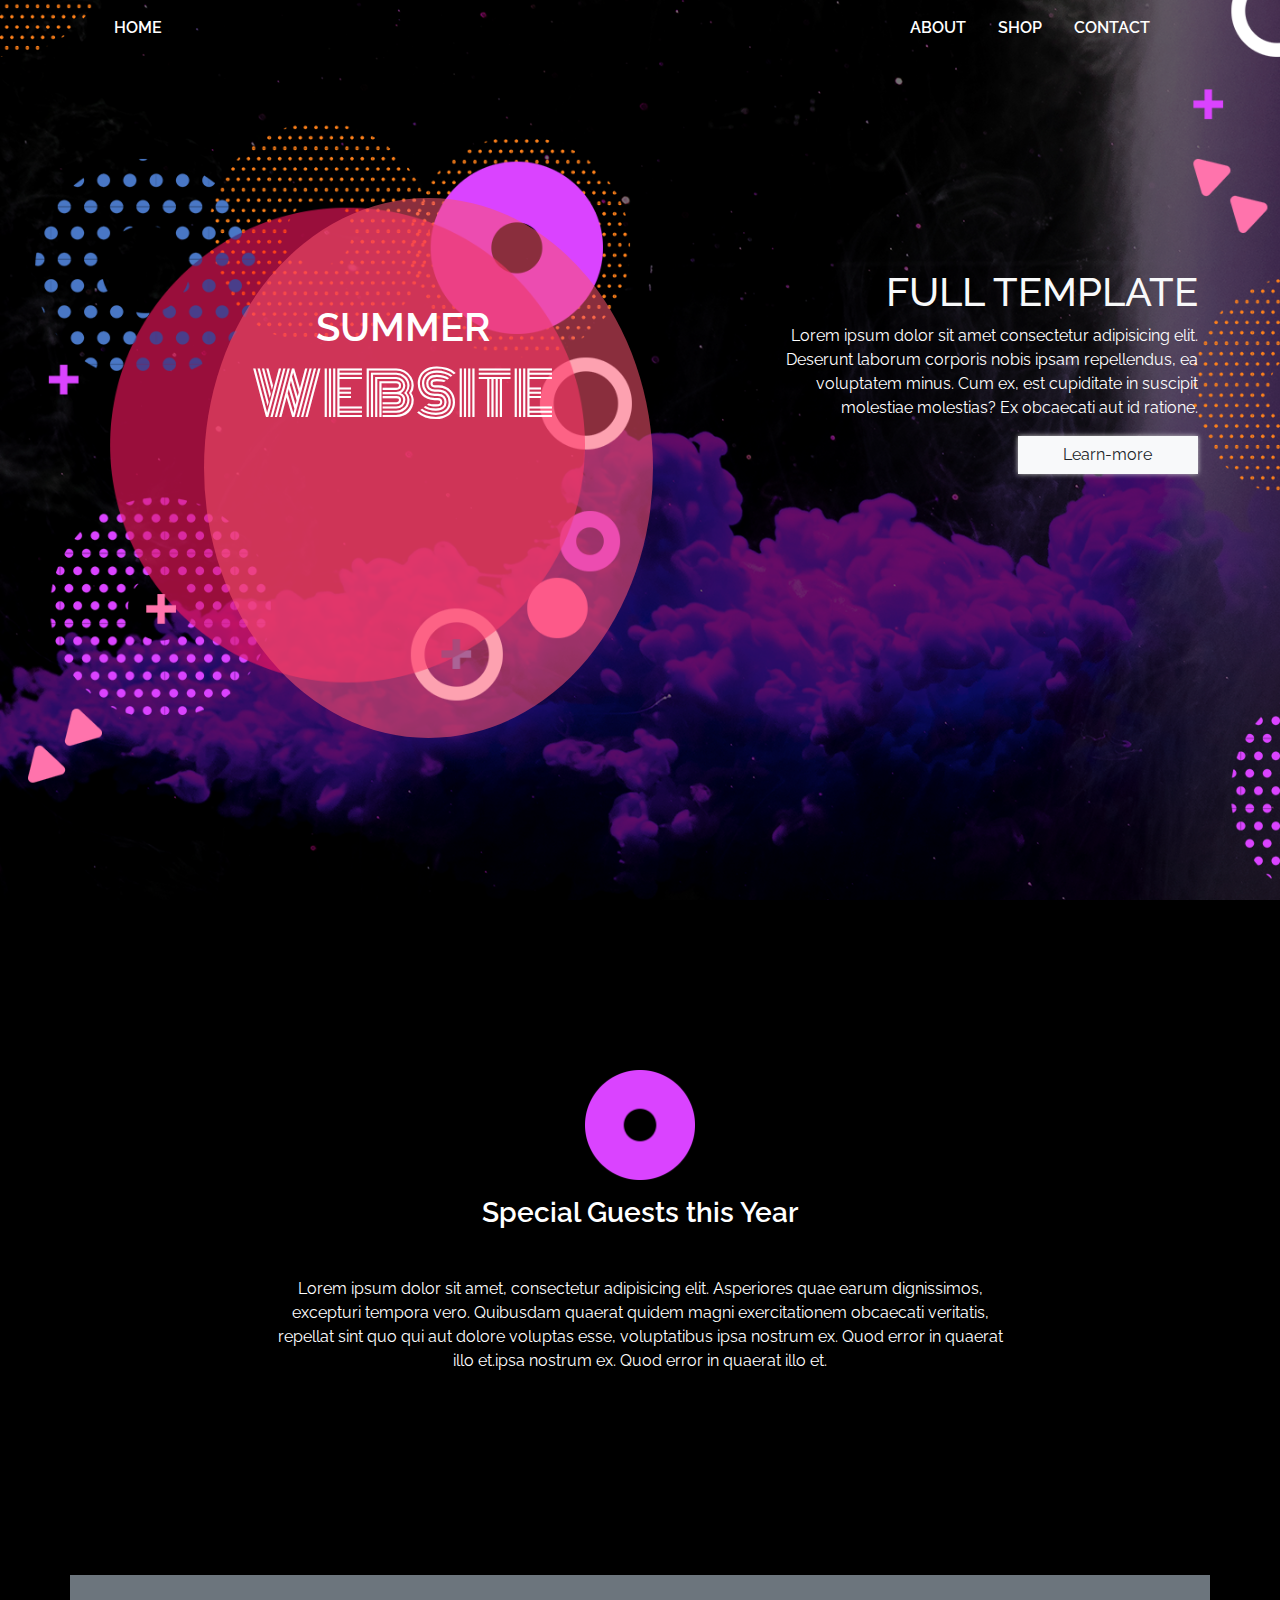
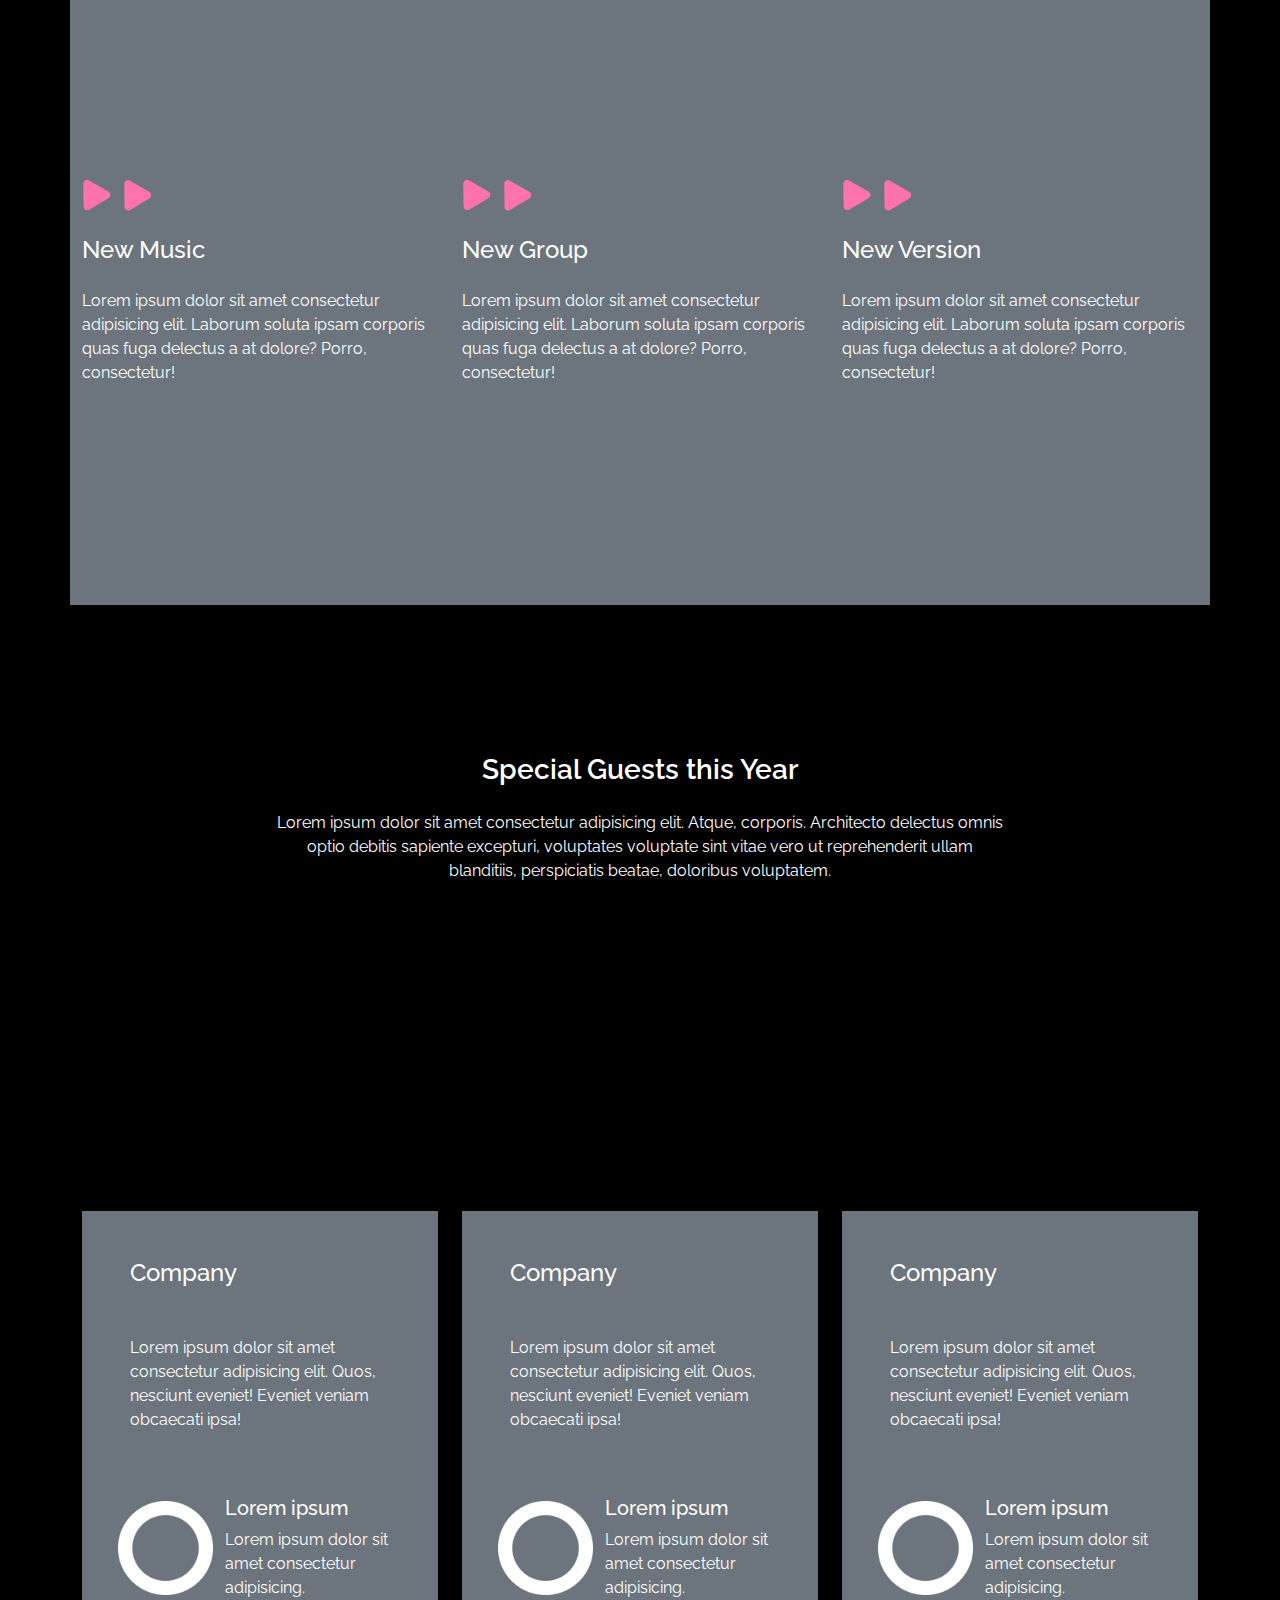
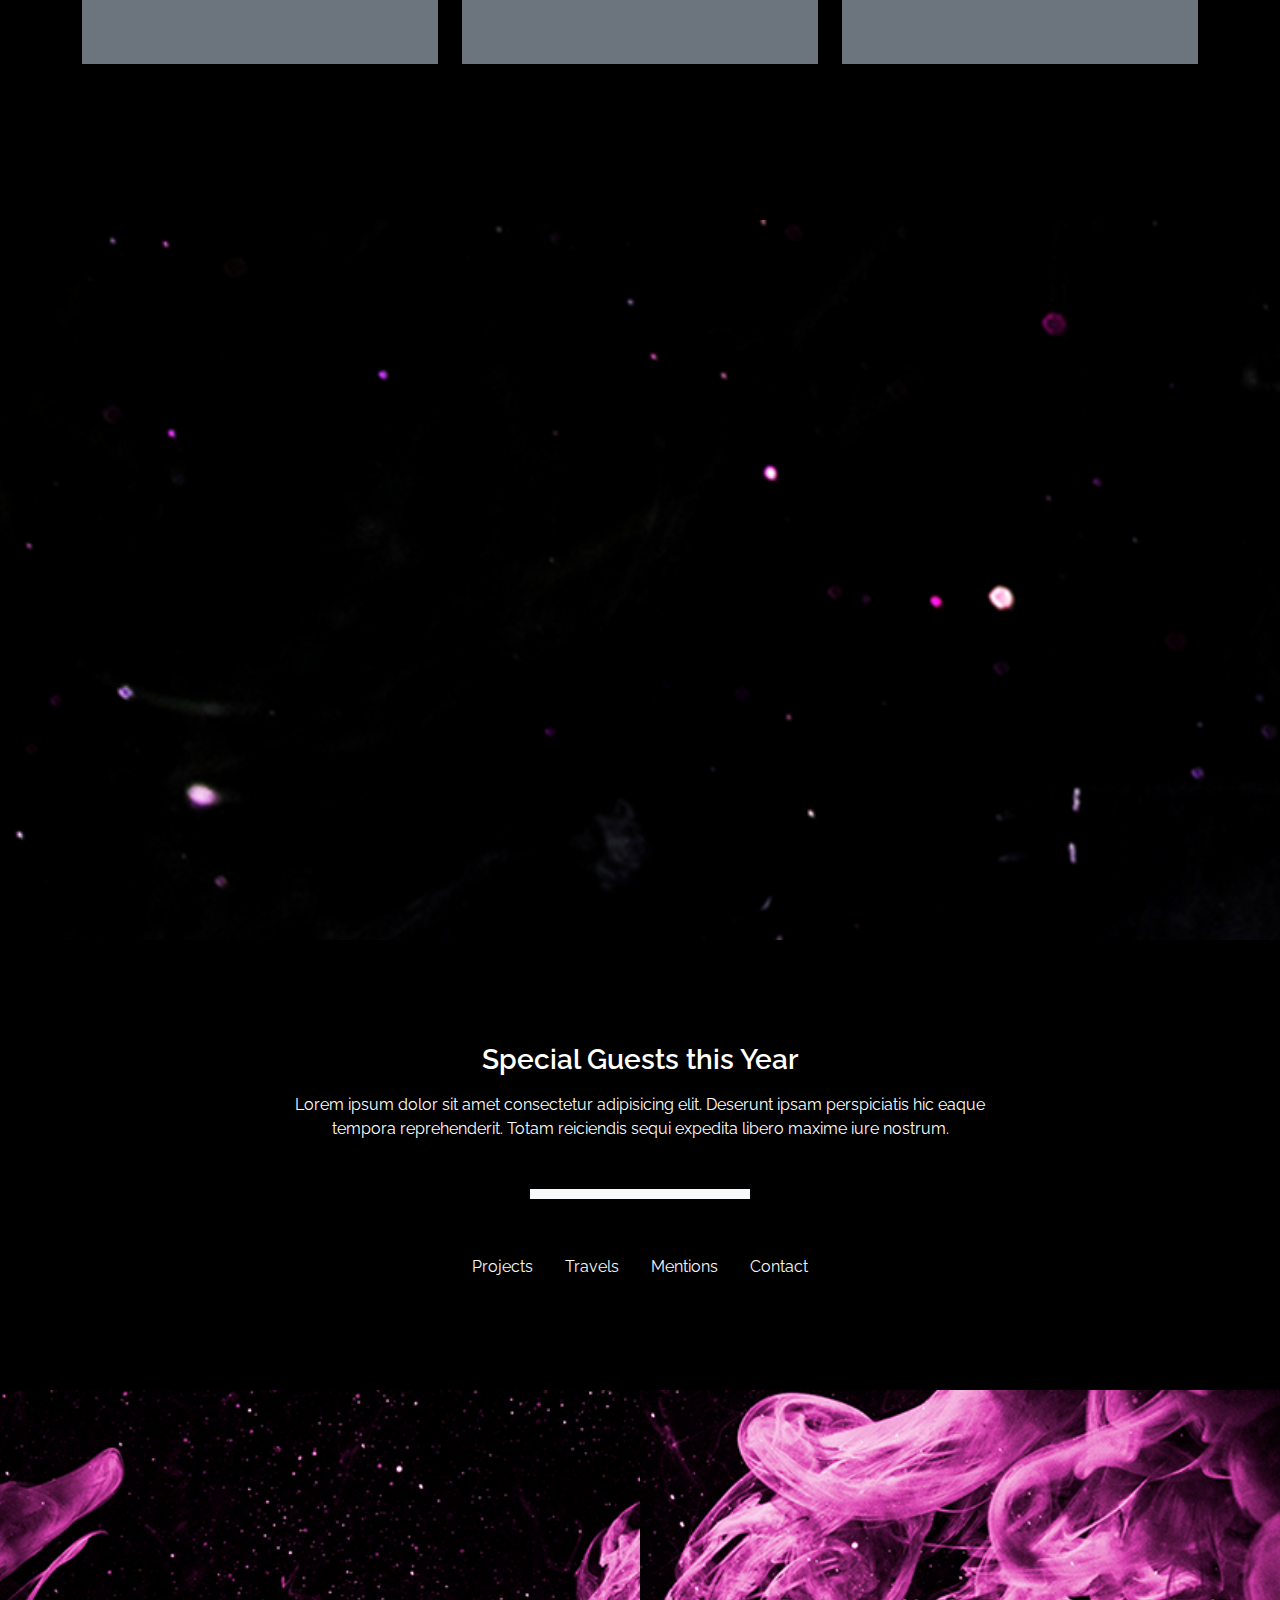
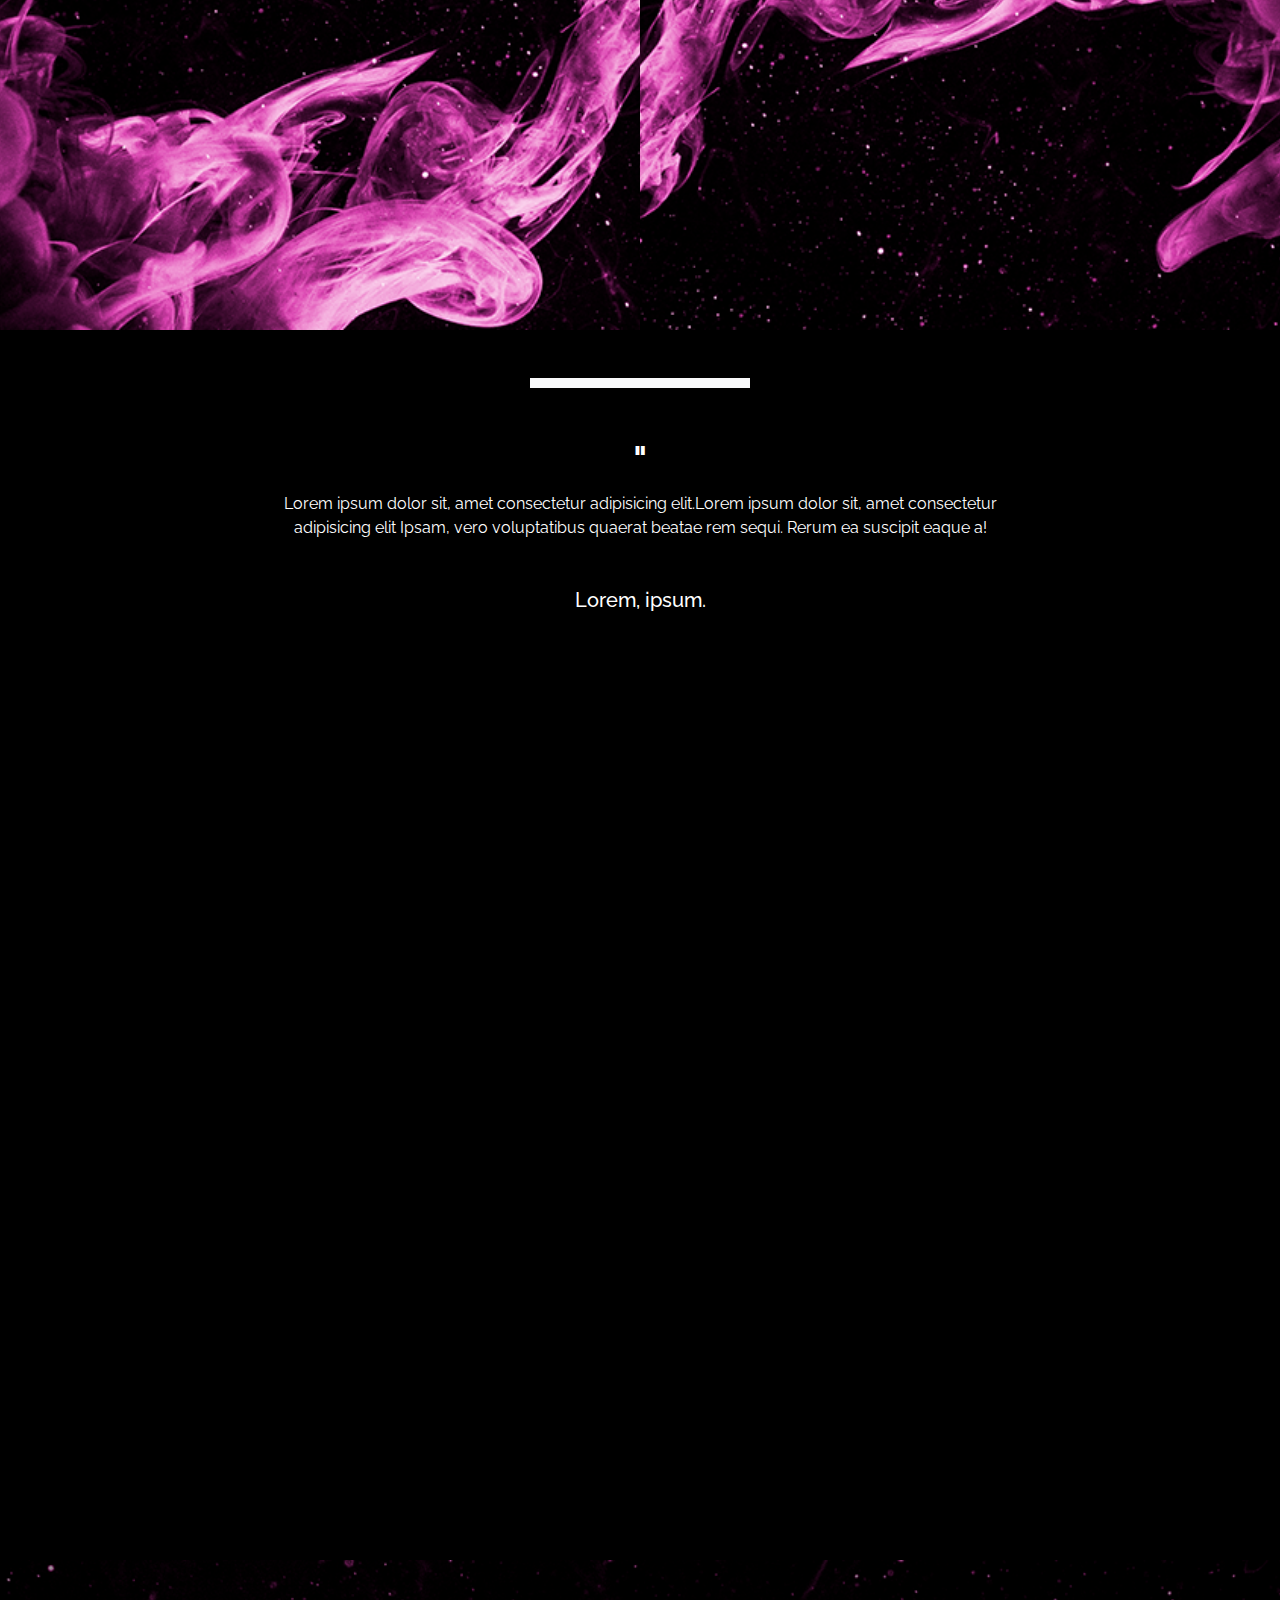
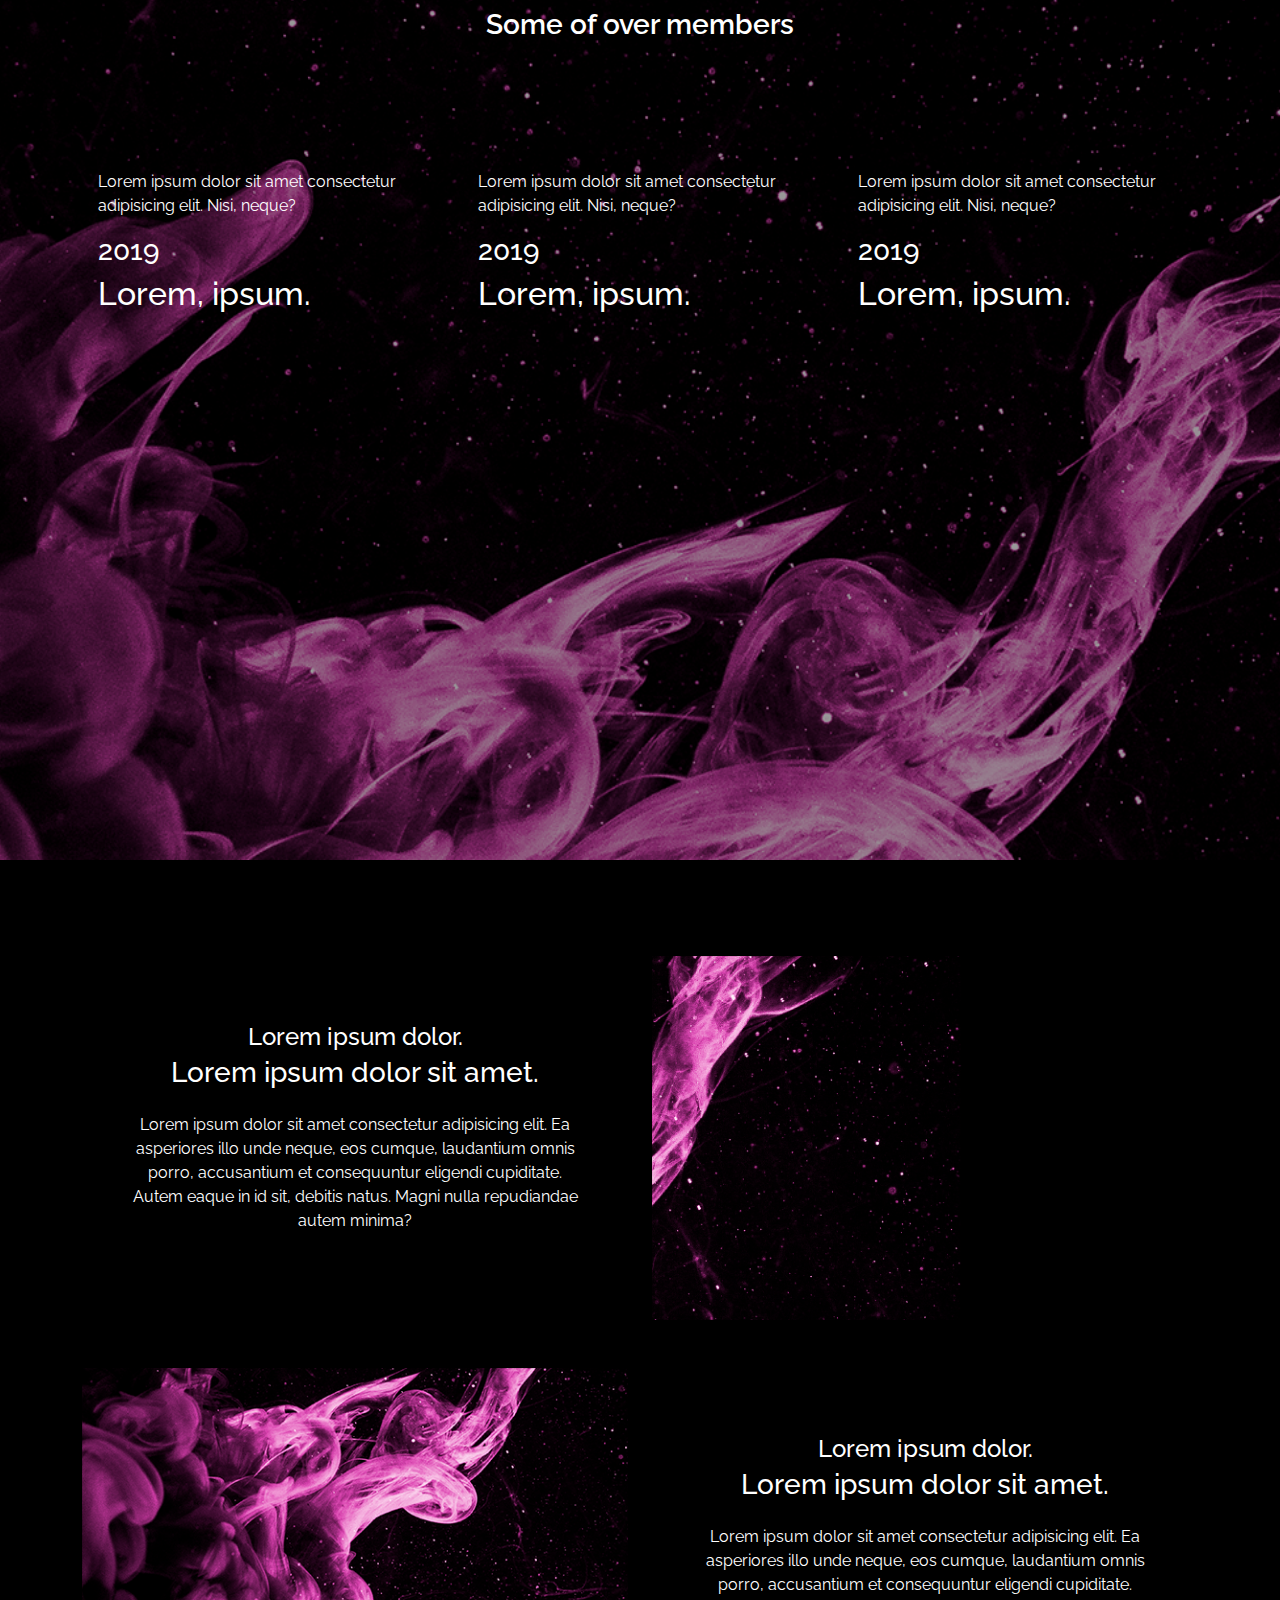
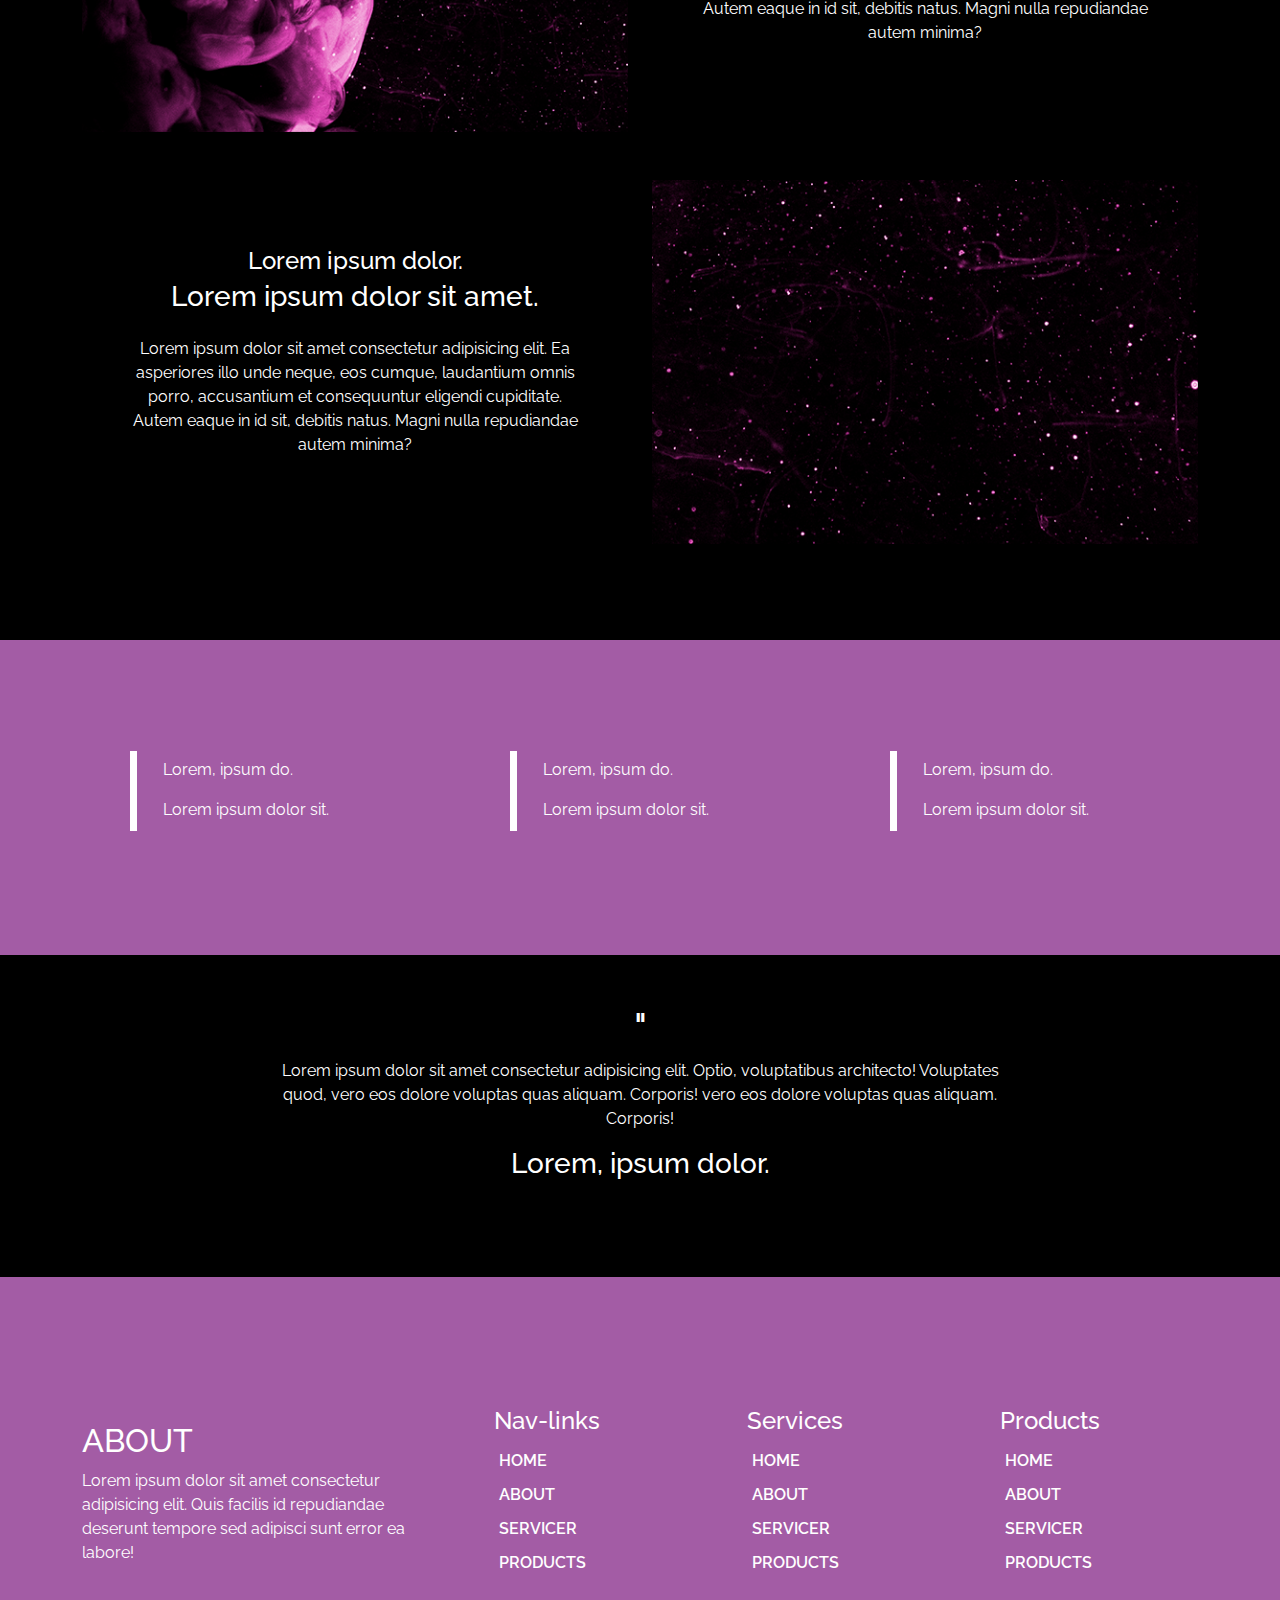
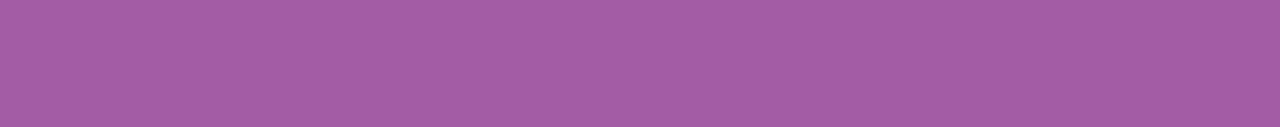
<file: index.html>
<!DOCTYPE html>
<html lang="en">
  <head>
    <meta charset="UTF-8" />
    <meta http-equiv="X-UA-Compatible" content="IE=edge" />
    <meta name="viewport" content="width=device-width, initial-scale=1.0" />
    <link rel="preconnect" href="https://fonts.googleapis.com" />
    <link rel="preconnect" href="https://fonts.gstatic.com" crossorigin />
    <link
      rel="stylesheet"
      href="https://cdn.jsdelivr.net/npm/bootstrap@5.2.3/dist/css/bootstrap.min.css"
    />
    <link
      href="https://fonts.googleapis.com/css2?family=Monoton&family=Raleway:wght@400;500;600;700&display=swap"
      rel="stylesheet"
    />
    <link rel="stylesheet" href="./global.css" />
    <link
      rel="stylesheet"
      href="https://cdn.jsdelivr.net/npm/bootstrap-icons@1.10.2/font/bootstrap-icons.css"
      integrity="sha384-b6lVK+yci+bfDmaY1u0zE8YYJt0TZxLEAFyYSLHId4xoVvsrQu3INevFKo+Xir8e"
      crossorigin="anonymous"
    />
    <title>Document</title>
  </head>
  <body>
    <div class="app-hero">
      <div class="hero-overlay"></div>
      <div class="container-fluid app-hero-2">
        <div class="container home-container">
          <div class="row align-items-center">
            <div class="col-lg col-md col-sm-3 col-2">
              <ul class="nav align-items-center">
                <li class="nav-link">
                  <a class="nav-link text-decoration-none">HOME</a>
                </li>
              </ul>
            </div>
            <div class="col-lg col-md col-sm col-10">
              <div>
                <ul class="nav justify-content-end align-items-center">
                  <li class="nav-item">
                    <a href="" class="nav-link">ABOUT</a>
                  </li>
                  <li class="nav-item"><a href="" class="nav-link">SHOP</a></li>
                  <li class="nav-item">
                    <a href="" class="nav-link">CONTACT</a>
                  </li>
                  <li class="nav-item">
                    <a href="" class="nav-link"
                      ><i class="bi bi-list text-light fs-2"></i
                    ></a>
                  </li>
                </ul>
              </div>
            </div>
          </div>
        </div>
        <div class="container-lg hero-content">
          <div class="row">
            <div class="col-lg-7 col-md-7 text-center">
              <div class="headings-parent">
                <h2 class="heading-1">SUMMER</h2>
                <h1 class="heading-2">WEBSITE</h1>
              </div>
            </div>
            <div class="col-lg-5 col-md-5">
              <div class="text-end">
                <h1 class="text-light">FULL TEMPLATE</h1>
                <p>
                  Lorem ipsum dolor sit amet consectetur adipisicing elit.<br />
                  Deserunt laborum corporis nobis ipsam repellendus, ea<br />
                  voluptatem minus. Cum ex, est cupiditate in suscipit<br />
                  molestiae molestias? Ex obcaecati aut id ratione.
                </p>
                <button class="btn bg-light">Learn-more</button>
              </div>
            </div>
          </div>
        </div>
      </div>
    </div>
    <div class="container-fluid about-sec">
      <div class="container-lg">
        <div class="row">
          <div class="col-8 mx-auto text-center">
            <div class="">
              <img class="card-img my-3" src="./images/about-vec.png" alt="" />
              <h3 class="app-heading">Special Guests this Year</h3>
              <p class="my-5">
                Lorem ipsum dolor sit amet, consectetur adipisicing elit.
                Asperiores quae earum dignissimos, excepturi tempora vero.
                Quibusdam quaerat quidem magni exercitationem obcaecati
                veritatis, repellat sint quo qui aut dolore voluptas esse,
                voluptatibus ipsa nostrum ex. Quod error in quaerat illo et.ipsa
                nostrum ex. Quod error in quaerat illo et.
              </p>
            </div>
          </div>
        </div>
      </div>
    </div>
    <div class="container cards-sec">
      <div class="row bg-secondary">
        <div class="col-lg-4 col-md-4 col-sm-5 mx-auto col-10">
          <div class="sec-three-card">
            <div class="">
              <img alt="" class="sec-three-img" src="./images/sec-3-vec.png" />
              <h4 class="my-4">New Music</h4>
            </div>
            <div>
              <p>
                Lorem ipsum dolor sit amet consectetur adipisicing elit. Laborum
                soluta ipsam corporis quas fuga delectus a at dolore? Porro,
                consectetur!
              </p>
            </div>
          </div>
        </div>
        <div class="col-lg-4 col-md-4 col-sm-5 mx-auto col-10">
          <div class="sec-three-card">
            <div class="">
              <img alt="" class="sec-three-img" src="./images/sec-3-vec.png" />
              <h4 class="my-4">New Group</h4>
            </div>
            <div>
              <p>
                Lorem ipsum dolor sit amet consectetur adipisicing elit. Laborum
                soluta ipsam corporis quas fuga delectus a at dolore? Porro,
                consectetur!
              </p>
            </div>
          </div>
        </div>
        <div class="col-lg-4 col-md-4 col-sm-5 mx-auto col-10">
          <div class="sec-three-card">
            <div class="">
              <img alt="" class="sec-three-img" src="./images/sec-3-vec.png" />
              <h4 class="my-4">New Version</h4>
            </div>
            <div>
              <p>
                Lorem ipsum dolor sit amet consectetur adipisicing elit. Laborum
                soluta ipsam corporis quas fuga delectus a at dolore? Porro,
                consectetur!
              </p>
            </div>
          </div>
        </div>
      </div>
    </div>
    <div class="container-fluid cards-sec-2">
      <div class="container">
        <div class="row row1">
          <div class="col-8 mx-auto text-center">
            <div class="">
              <h3 class="app-heading">Special Guests this Year</h3>
              <p class="my-4">
                Lorem ipsum dolor sit amet consectetur adipisicing elit. Atque,
                corporis. Architecto delectus omnis optio debitis sapiente
                excepturi, voluptates voluptate sint vitae vero ut reprehenderit
                ullam blanditiis, perspiciatis beatae, doloribus voluptatem.
              </p>
            </div>
          </div>
        </div>
        <div class="row row2">
          <div class="col-lg-4 col-md-4 col-sm-5 mx-auto col-10">
            <div class="p-5 bg-secondary">
              <div class="">
                <h4>Company</h4>
                <p class="my-5">
                  Lorem ipsum dolor sit amet consectetur adipisicing elit. Quos,
                  nesciunt eveniet! Eveniet veniam obcaecati ipsa!
                </p>
              </div>
              <div class="row align-items-center">
                <div class="col-4 col-md-4 p-0">
                  <div class="">
                    <img src="./images/sec-4-vec.png" alt="" class="card-img" />
                  </div>
                </div>
                <div class="col-8 col-md-8 pt-3">
                  <h5>Lorem ipsum</h5>
                  <p>Lorem ipsum dolor sit amet consectetur adipisicing.</p>
                </div>
              </div>
            </div>
          </div>
          <div class="col-lg-4 col-md-4 col-sm-5 mx-auto col-10">
            <div class="p-5 bg-secondary">
              <div class="">
                <h4>Company</h4>
                <p class="my-5">
                  Lorem ipsum dolor sit amet consectetur adipisicing elit. Quos,
                  nesciunt eveniet! Eveniet veniam obcaecati ipsa!
                </p>
              </div>
              <div class="row align-items-center">
                <div class="col-4 p-0">
                  <div class="">
                    <img src="./images/sec-4-vec.png" alt="" class="card-img" />
                  </div>
                </div>
                <div class="col-8 pt-3">
                  <h5>Lorem ipsum</h5>
                  <p>Lorem ipsum dolor sit amet consectetur adipisicing.</p>
                </div>
              </div>
            </div>
          </div>
          <div class="col-lg-4 col-md-4 col-sm-5 mx-auto col-10">
            <div class="p-5 bg-secondary">
              <div class="">
                <h4>Company</h4>
                <p class="my-5">
                  Lorem ipsum dolor sit amet consectetur adipisicing elit. Quos,
                  nesciunt eveniet! Eveniet veniam obcaecati ipsa!
                </p>
              </div>
              <div class="row align-items-center">
                <div class="col-4 p-0">
                  <div class="">
                    <img src="./images/sec-4-vec.png" alt="" class="card-img" />
                  </div>
                </div>
                <div class="col pt-3">
                  <h5>Lorem ipsum</h5>
                  <p>Lorem ipsum dolor sit amet consectetur adipisicing.</p>
                </div>
              </div>
            </div>
          </div>
        </div>
      </div>
    </div>
    <div class="container-fluid img-section"></div>
    <div class="container-fluid">
      <div class="container">
        <div class="row middle-nav-sec">
          <div class="col-8 mx-auto text-center">
            <div>
              <h3 class="app-heading">Special Guests this Year</h3>
              <p class="my-3">
                Lorem ipsum dolor sit amet consectetur adipisicing elit.
                Deserunt ipsam perspiciatis hic eaque tempora reprehenderit.
                Totam reiciendis sequi expedita libero maxime iure nostrum.
              </p>
            </div>
            <div class="my-5 heading-underline bg-light mx-auto"></div>
            <div>
              <ul class="nav justify-content-center align-items-center">
                <li class="nav-item">
                  <a class="nav-link text-light text-decoration-none"
                    >Projects</a
                  >
                </li>
                <li class="nav-item">
                  <a class="nav-link text-light text-decoration-none"
                    >Travels</a
                  >
                </li>
                <li class="nav-item">
                  <a class="nav-link text-light text-decoration-none"
                    >Mentions</a
                  >
                </li>
                <li class="nav-item">
                  <a class="nav-link text-light text-decoration-none"
                    >Contact</a
                  >
                </li>
              </ul>
            </div>
          </div>
        </div>
      </div>
      <div class="row middle-nav-img-row">
        <div class="col col1"></div>
        <div class="col col2"></div>
      </div>
    </div>
    <div class="container-fluid">
      <div class="container">
        <div class="row">
          <div class="col-8 mx-auto text-center">
            <div class="my-5 heading-underline bg-light mx-auto"></div>
            <div>
              <h1 class="app-heading">"</h1>
              <p class="my-2">
                Lorem ipsum dolor sit, amet consectetur adipisicing elit.Lorem
                ipsum dolor sit, amet consectetur adipisicing elit Ipsam, vero
                voluptatibus quaerat beatae rem sequi. Rerum ea suscipit eaque
                a!
              </p>
              <h5 class="my-5">Lorem, ipsum.</h5>
            </div>
          </div>
        </div>
      </div>
    </div>
    <div class="container-fluid blank-div-img"></div>
    <div class="container-fluid cards-sec-3">
      <div class="overlay"></div>
      <div class="container">
        <div class="row">
          <div class="col-8 mx-auto text-center">
            <h3 class="my-5 app-heading">Some of over members</h3>
          </div>
        </div>
        <div class="row my-5 pt-3">
          <div class="col-4">
            <div class="cards-sec-4 p-3">
              <p>
                Lorem ipsum dolor sit amet consectetur adipisicing elit. Nisi,
                neque?
              </p>
              <h3>2019</h3>
              <h2>Lorem, ipsum.</h2>
            </div>
          </div>
          <div class="col-4">
            <div class="cards-sec-4 p-3">
              <p>
                Lorem ipsum dolor sit amet consectetur adipisicing elit. Nisi,
                neque?
              </p>
              <h3>2019</h3>
              <h2>Lorem, ipsum.</h2>
            </div>
          </div>
          <div class="col-4">
            <div class="cards-sec-4 p-3">
              <p>
                Lorem ipsum dolor sit amet consectetur adipisicing elit. Nisi,
                neque?
              </p>
              <h3>2019</h3>
              <h2>Lorem, ipsum.</h2>
            </div>
          </div>
        </div>
      </div>
    </div>
    <div class="container-fluid cards-sec-4 pt-5">
      <div class="container">
        <div class="row my-5 align-items-center">
          <div class="col-5 mx-auto text-center">
            <div class="">
              <h4 class="my-1">Lorem ipsum dolor.</h4>
              <h3>Lorem ipsum dolor sit amet.</h3>
              <p class="my-4">
                Lorem ipsum dolor sit amet consectetur adipisicing elit. Ea
                asperiores illo unde neque, eos cumque, laudantium omnis porro,
                accusantium et consequuntur eligendi cupiditate. Autem eaque in
                id sit, debitis natus. Magni nulla repudiandae autem minima?
              </p>
            </div>
          </div>
          <div class="col-6">
            <div class="img-div">
              <img class="card-img" alt="" src="./images/sec-9-bg-1.png" />
            </div>
          </div>
        </div>
        <div class="row my-5 align-items-center">
          <div class="col-6">
            <div class="img-div">
              <img class="card-img" alt="" src="./images/sec-9-bg-2.png" />
            </div>
          </div>
          <div class="col-5 mx-auto text-center">
            <div class="">
              <h4 class="my-1">Lorem ipsum dolor.</h4>
              <h3>Lorem ipsum dolor sit amet.</h3>
              <p class="my-4">
                Lorem ipsum dolor sit amet consectetur adipisicing elit. Ea
                asperiores illo unde neque, eos cumque, laudantium omnis porro,
                accusantium et consequuntur eligendi cupiditate. Autem eaque in
                id sit, debitis natus. Magni nulla repudiandae autem minima?
              </p>
            </div>
          </div>
        </div>
        <div class="row my-5 align-items-center">
          <div class="col-5 mx-auto text-center">
            <div class="">
              <h4 class="my-1">Lorem ipsum dolor.</h4>
              <h3>Lorem ipsum dolor sit amet.</h3>
              <p class="my-4">
                Lorem ipsum dolor sit amet consectetur adipisicing elit. Ea
                asperiores illo unde neque, eos cumque, laudantium omnis porro,
                accusantium et consequuntur eligendi cupiditate. Autem eaque in
                id sit, debitis natus. Magni nulla repudiandae autem minima?
              </p>
            </div>
          </div>
          <div class="col-6">
            <div class="img-div">
              <img class="card-img" alt="" src="./images/sec-9-bg-3.png" />
            </div>
          </div>
        </div>
      </div>
    </div>
    <br /><br />
    <div class="container-fluid card-sec-5-parent">
      <div class="container">
        <div class="row card-sec-5-row">
          <div class="col-3 mx-auto">
            <div class="card-body">
              <div>
                <p>Lorem, ipsum do.</p>
                <p>Lorem ipsum dolor sit.</p>
              </div>
            </div>
          </div>
          <div class="col-3 mx-auto">
            <div class="card-body">
              <div>
                <p>Lorem, ipsum do.</p>
                <p>Lorem ipsum dolor sit.</p>
              </div>
            </div>
          </div>
          <div class="col-3 mx-auto">
            <div class="card-body">
              <div>
                <p>Lorem, ipsum do.</p>
                <p>Lorem ipsum dolor sit.</p>
              </div>
            </div>
          </div>
        </div>
      </div>
    </div>
    <div class="container-fluid">
      <div class="container my-5">
        <div class="row">
          <div class="col-8 mx-auto text-center">
            <h1>"</h1>
            <p>
              Lorem ipsum dolor sit amet consectetur adipisicing elit. Optio,
              voluptatibus architecto! Voluptates quod, vero eos dolore voluptas
              quas aliquam. Corporis! vero eos dolore voluptas quas aliquam.
              Corporis!
            </p>
            <h3>Lorem, ipsum dolor.</h3>
            <br />
          </div>
        </div>
        <div class="row">
          <div class="col">
            <ul class="nav justify-content-center">
              <li class="nav-item mx-1">
                <a href="" class="nav-link text-decoration-none"
                  ><i class="bi fs-2 text-light bi-facebook"></i
                ></a>
              </li>
              <li class="nav-item mx-1">
                <a href="" class="nav-link text-decoration-none"
                  ><i class="bi fs-2 text-light bi-twitter"></i
                ></a>
              </li>
              <li class="nav-item mx-1">
                <a href="" class="nav-link text-decoration-none"
                  ><i class="bi fs-2 text-light bi-instagram"></i
                ></a>
              </li>
              <li class="nav-item mx-1">
                <a href="" class="nav-link text-decoration-none"
                  ><i class="bi fs-2 text-light bi-pinterest"></i
                ></a>
              </li>
              <li class="nav-item mx-1">
                <a href="" class="nav-link text-decoration-none"
                  ><i class="bi fs-2 text-light bi-google"></i
                ></a>
              </li>
            </ul>
          </div>
        </div>
      </div>
    </div>
    <div class="container-fluid footer">
      <div class="container">
        <div class="row footer-row">
          <div class="col-4">
            <div>
              <h2 class="">ABOUT</h2>
              <p>
                Lorem ipsum dolor sit amet consectetur adipisicing elit. Quis
                facilis id repudiandae deserunt tempore sed adipisci sunt error
                ea labore!
              </p>
            </div>
          </div>
          <div class="col-2 mx-auto">
            <div class="footer-nav">
              <h4 class="">Nav-links</h4>
              <ul>
                <li class=""><a href="" class="">HOME</a></li>
                <li class=""><a href="" class="">ABOUT</a></li>
                <li class=""><a href="" class="">SERVICER</a></li>
                <li class=""><a href="" class="">PRODUCTS</a></li>
              </ul>
            </div>
          </div>
          <div class="col-2 mx-auto"><div class="footer-nav">
            <h4 class="">Services</h4>
            <ul>
              <li class=""><a href="" class="">HOME</a></li>
              <li class=""><a href="" class="">ABOUT</a></li>
              <li class=""><a href="" class="">SERVICER</a></li>
              <li class=""><a href="" class="">PRODUCTS</a></li>
            </ul>
          </div></div>
          <div class="col-2 mx-auto"><div class="footer-nav">
            <h4 class="">Products</h4>
            <ul>
              <li class=""><a href="" class="">HOME</a></li>
              <li class=""><a href="" class="">ABOUT</a></li>
              <li class=""><a href="" class="">SERVICER</a></li>
              <li class=""><a href="" class="">PRODUCTS</a></li>
            </ul>
          </div></div>
        </div>
      </div>
    </div>
  </body>
</html>
</file>
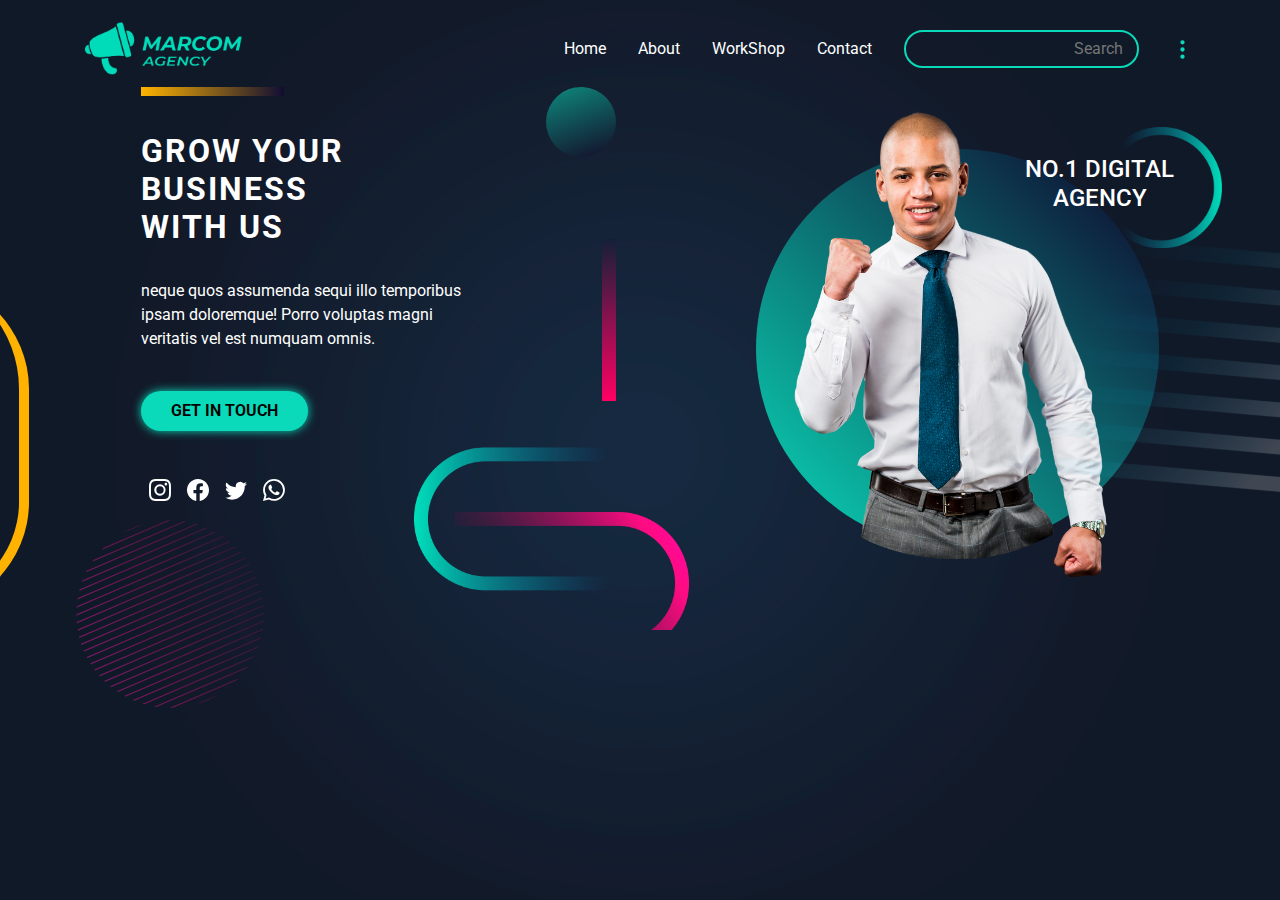
<file: practice/index.html>
<!DOCTYPE html>
<html lang="en">
<head>
    <meta charset="UTF-8">
    <meta http-equiv="X-UA-Compatible" content="IE=edge">
    <meta name="viewport" content="width=device-width, initial-scale=1.0">
    <link rel="stylesheet" href="https://cdn.jsdelivr.net/npm/bootstrap@4.0.0/dist/css/bootstrap.min.css" integrity="sha384-Gn5384xqQ1aoWXA+058RXPxPg6fy4IWvTNh0E263XmFcJlSAwiGgFAW/dAiS6JXm" crossorigin="anonymous">
    <link rel="preconnect" href="https://fonts.googleapis.com"><link rel="preconnect" href="https://fonts.gstatic.com" crossorigin><link href="https://fonts.googleapis.com/css2?family=Roboto&display=swap" rel="stylesheet">
    <link rel="stylesheet" href="./style.css">
    <title>Document</title>
</head>
<body>
    <div class="container-fluid parent-div">
        <div class="container">
            <div class="row pt-3 align-items-center">
                <div class="col-2 p-0">
                    <div>
                        <img alt="" class='card-img' src='./images/logo.png'/>
                    </div>
                </div>
                <div class="col p-0 align-items-center">
                    <div >
                        <ul class="nav align-items-center justify-content-end">
                            <li class="nav-item"><a class="nav-link">Home</a></li>
                            <li class="nav-item"><a class="nav-link">About</a></li>
                            <li class="nav-item"><a class="nav-link">WorkShop</a></li>
                            <li class="nav-item"><a class="nav-link">Contact</a></li>
                            <li class="nav-item"><a class="nav-link"><div class="d-flex search-div p-1 justify-content-between align-items-center"><input placeholder="Search" class="text-end mx-2" type="text"></div></a></li>
                            <li class="nav-item pt-2"><a class="nav-link"><svg xmlns="http://www.w3.org/2000/svg" width="23" height="23" fill="#0adab9" class="bi bi-three-dots-vertical" viewBox="0 0 16 16">
                                <path d="M9.5 13a1.5 1.5 0 1 1-3 0 1.5 1.5 0 0 1 3 0zm0-5a1.5 1.5 0 1 1-3 0 1.5 1.5 0 0 1 3 0zm0-5a1.5 1.5 0 1 1-3 0 1.5 1.5 0 0 1 3 0z"/>
                              </svg></i></a></li>
                        </ul>
                    </div>
                </div>
            </div>
            <div class="row align-items-center">
                <div class="col-5 p-0 mx-auto">
                    <div class="content-div">
                        <div>
                        <h2 class="hero-heading ">GROW YOUR<br/> BUSINESS <br/> WITH US </h2><br/>
                        <p class="hero-paragraph">neque quos assumenda sequi illo temporibus<br/> ipsam doloremque! Porro voluptas magni<br/> veritatis vel est numquam omnis.</p><br/>
                        <button class="p-2 get-in-touch">GET IN TOUCH</button><br/>
                        <div class="p-0 my-5">
                            <ul class="d-flex p-0 m-0">
                                <li class="nav-link p-0 mx-2"><a href="" class="nav-item"><svg xmlns="http://www.w3.org/2000/svg" width="22" height="22" fill="currentColor" class="bi bi-instagram" viewBox="0 0 16 16">
                                    <path d="M8 0C5.829 0 5.556.01 4.703.048 3.85.088 3.269.222 2.76.42a3.917 3.917 0 0 0-1.417.923A3.927 3.927 0 0 0 .42 2.76C.222 3.268.087 3.85.048 4.7.01 5.555 0 5.827 0 8.001c0 2.172.01 2.444.048 3.297.04.852.174 1.433.372 1.942.205.526.478.972.923 1.417.444.445.89.719 1.416.923.51.198 1.09.333 1.942.372C5.555 15.99 5.827 16 8 16s2.444-.01 3.298-.048c.851-.04 1.434-.174 1.943-.372a3.916 3.916 0 0 0 1.416-.923c.445-.445.718-.891.923-1.417.197-.509.332-1.09.372-1.942C15.99 10.445 16 10.173 16 8s-.01-2.445-.048-3.299c-.04-.851-.175-1.433-.372-1.941a3.926 3.926 0 0 0-.923-1.417A3.911 3.911 0 0 0 13.24.42c-.51-.198-1.092-.333-1.943-.372C10.443.01 10.172 0 7.998 0h.003zm-.717 1.442h.718c2.136 0 2.389.007 3.232.046.78.035 1.204.166 1.486.275.373.145.64.319.92.599.28.28.453.546.598.92.11.281.24.705.275 1.485.039.843.047 1.096.047 3.231s-.008 2.389-.047 3.232c-.035.78-.166 1.203-.275 1.485a2.47 2.47 0 0 1-.599.919c-.28.28-.546.453-.92.598-.28.11-.704.24-1.485.276-.843.038-1.096.047-3.232.047s-2.39-.009-3.233-.047c-.78-.036-1.203-.166-1.485-.276a2.478 2.478 0 0 1-.92-.598 2.48 2.48 0 0 1-.6-.92c-.109-.281-.24-.705-.275-1.485-.038-.843-.046-1.096-.046-3.233 0-2.136.008-2.388.046-3.231.036-.78.166-1.204.276-1.486.145-.373.319-.64.599-.92.28-.28.546-.453.92-.598.282-.11.705-.24 1.485-.276.738-.034 1.024-.044 2.515-.045v.002zm4.988 1.328a.96.96 0 1 0 0 1.92.96.96 0 0 0 0-1.92zm-4.27 1.122a4.109 4.109 0 1 0 0 8.217 4.109 4.109 0 0 0 0-8.217zm0 1.441a2.667 2.667 0 1 1 0 5.334 2.667 2.667 0 0 1 0-5.334z"/>
                                  </svg></a></li>
                                  <li class="nav-link p-0 mx-2"><a href="" class="nav-item"> <svg xmlns="http://www.w3.org/2000/svg" width="22" height="22" fill="currentColor" class="bi bi-facebook" viewBox="0 0 16 16">
                                    <path d="M16 8.049c0-4.446-3.582-8.05-8-8.05C3.58 0-.002 3.603-.002 8.05c0 4.017 2.926 7.347 6.75 7.951v-5.625h-2.03V8.05H6.75V6.275c0-2.017 1.195-3.131 3.022-3.131.876 0 1.791.157 1.791.157v1.98h-1.009c-.993 0-1.303.621-1.303 1.258v1.51h2.218l-.354 2.326H9.25V16c3.824-.604 6.75-3.934 6.75-7.951z"/>
                                  </svg></a></li>
                                  <li class="nav-link p-0 mx-2"><a href="" class="nav-item">  <svg xmlns="http://www.w3.org/2000/svg" width="22" height="22" fill="currentColor" class="bi bi-twitter" viewBox="0 0 16 16">
                                    <path d="M5.026 15c6.038 0 9.341-5.003 9.341-9.334 0-.14 0-.282-.006-.422A6.685 6.685 0 0 0 16 3.542a6.658 6.658 0 0 1-1.889.518 3.301 3.301 0 0 0 1.447-1.817 6.533 6.533 0 0 1-2.087.793A3.286 3.286 0 0 0 7.875 6.03a9.325 9.325 0 0 1-6.767-3.429 3.289 3.289 0 0 0 1.018 4.382A3.323 3.323 0 0 1 .64 6.575v.045a3.288 3.288 0 0 0 2.632 3.218 3.203 3.203 0 0 1-.865.115 3.23 3.23 0 0 1-.614-.057 3.283 3.283 0 0 0 3.067 2.277A6.588 6.588 0 0 1 .78 13.58a6.32 6.32 0 0 1-.78-.045A9.344 9.344 0 0 0 5.026 15z"/>
                                  </svg></a></li>
                                  <li class="nav-link p-0 mx-2"><a href="" class="nav-item">  <svg xmlns="http://www.w3.org/2000/svg" width="22" height="22" fill="currentColor" class="bi bi-whatsapp" viewBox="0 0 16 16">
                                    <path d="M13.601 2.326A7.854 7.854 0 0 0 7.994 0C3.627 0 .068 3.558.064 7.926c0 1.399.366 2.76 1.057 3.965L0 16l4.204-1.102a7.933 7.933 0 0 0 3.79.965h.004c4.368 0 7.926-3.558 7.93-7.93A7.898 7.898 0 0 0 13.6 2.326zM7.994 14.521a6.573 6.573 0 0 1-3.356-.92l-.24-.144-2.494.654.666-2.433-.156-.251a6.56 6.56 0 0 1-1.007-3.505c0-3.626 2.957-6.584 6.591-6.584a6.56 6.56 0 0 1 4.66 1.931 6.557 6.557 0 0 1 1.928 4.66c-.004 3.639-2.961 6.592-6.592 6.592zm3.615-4.934c-.197-.099-1.17-.578-1.353-.646-.182-.065-.315-.099-.445.099-.133.197-.513.646-.627.775-.114.133-.232.148-.43.05-.197-.1-.836-.308-1.592-.985-.59-.525-.985-1.175-1.103-1.372-.114-.198-.011-.304.088-.403.087-.088.197-.232.296-.346.1-.114.133-.198.198-.33.065-.134.034-.248-.015-.347-.05-.099-.445-1.076-.612-1.47-.16-.389-.323-.335-.445-.34-.114-.007-.247-.007-.38-.007a.729.729 0 0 0-.529.247c-.182.198-.691.677-.691 1.654 0 .977.71 1.916.81 2.049.098.133 1.394 2.132 3.383 2.992.47.205.84.326 1.129.418.475.152.904.129 1.246.08.38-.058 1.171-.48 1.338-.943.164-.464.164-.86.114-.943-.049-.084-.182-.133-.38-.232z"/>
                                  </svg></a></li>
                            </ul>
                        </div>
                    </div>
                    </div>
                </div>
                <div class="col-4 text-center text-start mx-auto">
                    <div class="img-div p-2" >
                        <div class="digital">
                            <h4 class="fw-bold text-start">NO.1 DIGITAL<br/> AGENCY</h4>
                        </div>
                        <div class="main-img">
                            <img alt="" class="card-img" src='./images/men.png' />
                        </div>
                    </div>
                </div>
            </div>
        </div>
    </div>
    
</body>
</html>
</file>
<file: global.css>
* {
  /* font-family: "Monoton", cursive; */
  font-family: "Raleway", sans-serif;
  margin: 0px;
  padding: 0px;
  box-sizing: border-box;
}
body {
  background-color: black;
  color: white;
}
.home-container a {
  font-family: "Raleway", sans-serif;
  color: white;
  font-weight: 600;
  cursor: pointer;
  transition: 0.3s;
}
.home-container a:hover {
  text-shadow: 5px 5px 25px #ccc;
  color: white;
  transition: 0.3s;
}
.app-hero {
  position: relative;
  min-height: 100vh;
  background-image: url("./images/hero-bg.png");
  background-position: center;
  background-repeat: no-repeat;
  background-size: cover;
  background-attachment: fixed;
  z-index: 1;
}
.hero-overlay {
  position: absolute;
  top: 0px;
  left: 0px;
  width: 100%;
  height: 100%;
  background-color: rgba(0, 0, 0, 0.55);
  z-index: -1;
}
.app-hero-2 {
  background-image: url("./images/hero-designs-bg.png");
  background-position: 0px 0px;
  background-repeat: no-repeat;
  background-size: cover;
  height: 100vh;
  width: 100%;
}
.headings-parent {
  position: relative;
  z-index: 1;
}
.headings-parent::before {
  position: absolute;
  right: 0px;
  top: 0px;
  width: 70%;
  height: 60vh;
  content: "";
  border-radius: 50%;
  background-color: rgba(252, 84, 112, 0.55);
  transform: translateY(-105px) translateX(-70px);
  z-index: -1;
}
.heading-1 {
  font-family: "Raleway", sans-serif;
  color: white;
  font-weight: 600;
  font-size: 40px;
}
.heading-2 {
  font-family: "Monoton", cursive;
  font-weight: 400;
  font-size: 60px;
  color: white;
}
.hero-content .btn {
  width: 40%;
  border-radius: 0px;
  box-shadow: 0 0 5px #ccc;
  transition: 0.3s;
}
.hero-content .btn:hover {
  box-shadow: 0 0 10px #ccc;
  transition: 0.3s;
  color: black;
}
.hero-content .row {
  height: 70vh;
  align-items: center;
}
.about-sec {
  background-color: black;
}
.about-sec .row {
  min-height: 75vh;
  align-items: center;
}
.about-sec img {
  width: 15%;
  height: 15%;
}
.app-heading {
  font-weight: 600;
}
.sec-three-img {
  width: 20%;
  height: 20%;
}
.cards-sec .row {
  min-height: 70vh;
  align-items: center;
}
.cards-sec-2 .row1 {
  height: 50vh;
  align-items: center;
}
.cards-sec-2 .row2 {
  align-items: center;
  height: 85vh;
}
.img-section {
  height: 80vh;
  background-image: url("./images/sec-5-bg.png");
  background-position: center;
  background-repeat: no-repeat;
  background-size: cover;
}
.middle-nav-sec {
  height: 50vh;
  align-items: center;
}
.heading-underline {
  width: 30%;
  height: 10px;
}
.middle-nav-img-row {
  height: 60vh;
  align-items: center;
}
.middle-nav-img-row .col1 {
  height: 100%;
  background-image: url("./images/sec-6-bg.png");
  background-repeat: no-repeat;
  background-position: center;
  background-size: cover;
}
.middle-nav-img-row .col2 {
  height: 100%;
  background-image: url("./images/sec-6-bg.png");
  background-repeat: no-repeat;
  background-position: center;
  background-size: cover;
  scale: -1;
}
.blank-div-img {
  height: 100vh;
  background-image: url("./images/sec-7-bg.png");
  background-repeat: no-repeat;
  background-size: cover;
  background-position: center;
  background-attachment: fixed;
}
.cards-sec-3 {
  height: 100vh;
  background-image: url("./images/sec-8-gb.png");
  background-repeat: no-repeat;
  background-size: cover;
  background-position: center;
}
.cards-sec-3 {
  position: relative;
  z-index: 1;
}
.cards-sec-3 .overlay {
  position: absolute;
  left: 0px;
  top: 0px;
  width: 100%;
  height: 100%;
  background-color: rgba(0, 0, 0, 0.4);
  z-index: -1;
}
.card-sec-5-row {
  min-height: 35vh;
  align-items: center;
}
.card-sec-5-parent {
  background-color: #a35ca5;
}
.card-sec-5-parent .card-body {
  position: relative;
  display: flex;
  align-items: center;
  padding-left: 33px;
}
.card-sec-5-parent .card-body::before {
  position: absolute;
  content: "";
  left: 0px;
  top: 0px;
  background-color: white;
  width: 3%;
  height: 100%;
  transform: translateY(-7px);
}
.footer{
  background-color: #a35ca5;
}
.footer .footer-row{
  height: 50vh;
  align-items: center;
}
.footer-nav ul{
  display: block;
  padding: 0px;
}
.footer-nav ul li{
  list-style: none;
  padding: 5px;
}
.footer-nav ul li a{
  color: white;
  text-decoration: none;
  font-weight: 600;
}
</file>
<file: practice/style.css>
.parent-div {
  background-image: url("./images/bg.png");
  background-repeat: no-repeat;
  background-size: cover;
  background-position: center;
  height: 100vh;
  overflow: hidden;
}
.nav-link {
  color: white !important;
}
.search-div {
  background-color: transparent;
  border: solid #0adab9 2px;
  border-radius: 20px;
}
.search-div input {
  border: none;
  outline: none;
  background: transparent;
  text-align: end;
}
body {
  font-family: "Roboto", sans-serif;
  color: white;
}
.get-in-touch {
  background-color: #0adab9;
  color: black;
  border: none;
  outline: none;
  width: 35%;
  font-weight: 650;
  border-radius: 30px;
  cursor: pointer;
  transition: 0.3s;
  box-shadow: 0 0 10px #0adab9;
}
.get-in-touch:hover {
  transition: 0.3s;
  box-shadow: 0 0 20px #0adab9;
}
svg {
  color: white;
  transition: 0.3s;
}
svg:hover {
  transition: 0.3s;
  color: #0adab9;
}
.hero-content {
  height: 90vh;
  display: flex;
  align-items: center;
}
.img-div {
  position: relative;
  z-index: 1;
}
.img-div::after {
  content: "";
  position: absolute;
  top: 13%;
  bottom: 10%;
  right: -10%;
  width: 115%;
  height: 76%;
  background-image: linear-gradient(to top right, #0adab9,rgba(14, 1, 41,1.90));
  border-radius: 50%;
  z-index: -1;
}
.img-div::before{
    content: "";
    position: absolute;
    bottom: 0px;
    right: 0px;
    width: 90%;
    height: 90%;
    background-image: url(./images/bg-1.png);
    background-position: center;
    background-repeat: no-repeat;
    background-size: cover;
    transform: rotate(35deg) translateY(160px) translateX(-227px);
    scale: -1;
}
.main-img{
    display: flex;
    align-items: center;
    justify-content:center ;
    width: 100%;
    height: 100%;
}
.hero-heading{
    position: relative;
}
.hero-heading::after{
    content: "";
    position: absolute;
    top: 0px;
    left: 0px;
    width: 30%;
    height: 8%;
    background-image: linear-gradient(to left,rgba(14, 1, 59, 0.5),rgb(255, 179, 0));
    transform: translateY(-45px);
}
.hero-heading{
    font-weight: bold;
    letter-spacing: 2px;
}
.hero-heading::before{
    content: "";
    position: absolute;
    top: 0px;
    right: 0px;
    width: 70px;
    height:70px;
    border-radius: 50%;
    background-image: linear-gradient(to left,#0adab9,rgba(15, 0, 42,0.4));
    transform: translateY(-45px) rotate(250deg);
    opacity: 50%;
}
.hero-paragraph{
    position: relative;
}
.hero-paragraph::after{
    content: "";
    position: absolute;
    top: 0px;
    right: 0px;
    width: 3%;
    height: 18vh;
    background-image: linear-gradient(to bottom,rgba(13, 2, 51, 0.1),rgb(255, 0, 98));
    transform: translateY(-40px);
}
.hero-paragraph::before{
    content: "";
    position: absolute;
    top: 0px;
    left: 0px;
    width: 50%;
    height: 37vh;
    background: transparent;
    border-right: solid rgb(255, 179, 0) 10px;
    border-bottom: solid rgb(255, 179, 0) 10px;
    border-radius: 110px;
    transform: translateX(-350px);
}
.content-div{
    position: relative;
}
.content-div::after{
    width: 50%;
    height:50%;
    position: absolute;
    bottom: 0px;
    left: 0px;
    content: "";
    background-image: url('./images/bg-2.png');
    background-position: center;
    background-repeat: no-repeat;
    background-size: contain;
    transform: translateY(200px) translateX(-90px);
}
.content-div::before{
    width: 58%;
    height: 59%;
    position: absolute;
    bottom: 50px;
    right: 0px;
    content: "";
    background-image: url(./images/BG-3.png);
    background-position: center;
    background-repeat: no-repeat;
    background-size: contain;
    transform: translateY(186px) translateX(73px);
}
.digital{
    position: absolute;
    top: 0px;
    right: 0px;
    width: 57%;
    height: 23%;
    background-image: url(./images/bg-4.png);
    background-repeat: no-repeat;
    background-size: contain;
    background-position: 96px 0px;
    display: flex;
    align-items: center;
    transform: translateX(101px) translateY(46px);
}
</file>
